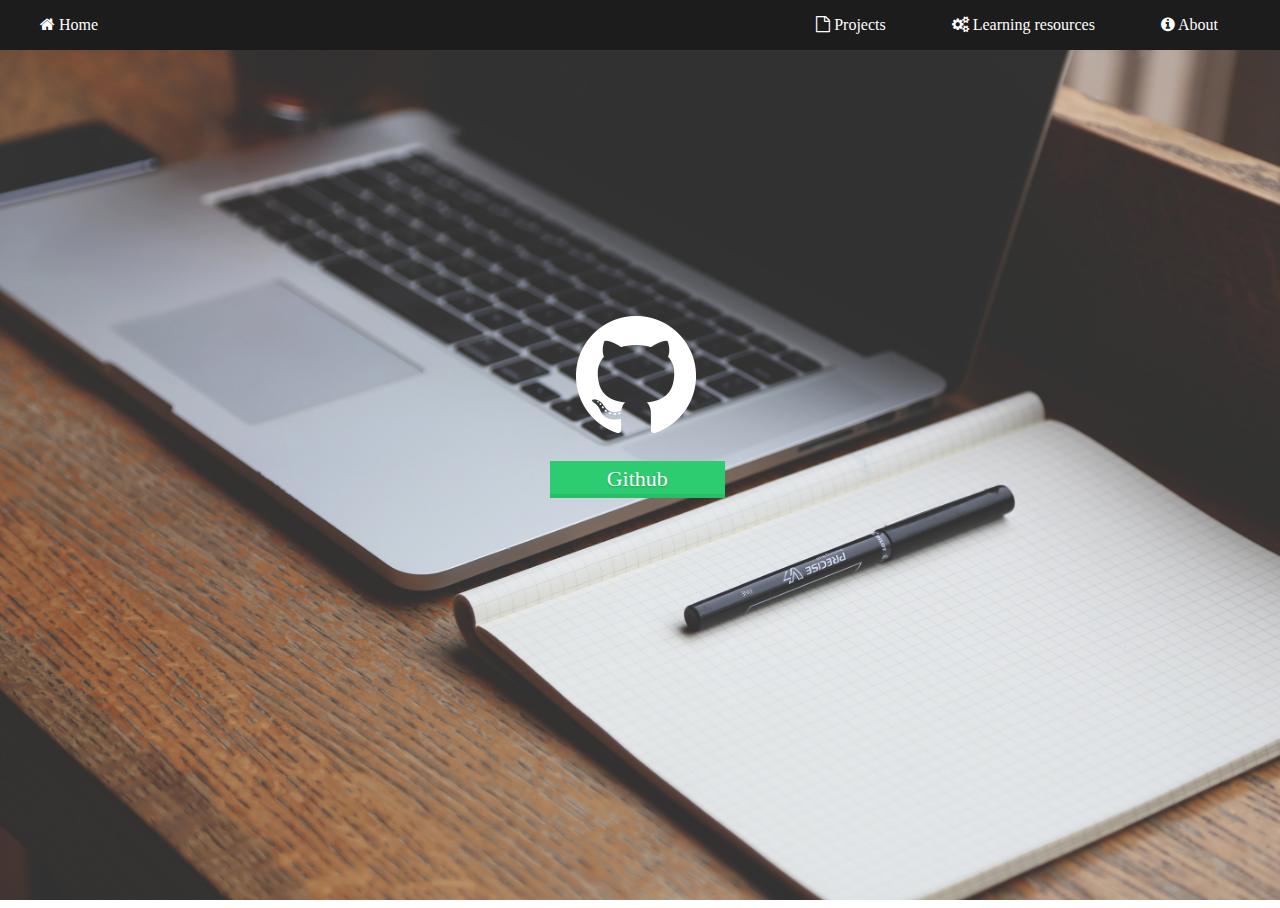
<file: index.html>
<!DOCTYPE html>
<html class="main-bg">
<head>
  <meta charset="utf-8">
  <meta name="viewport", content="width = device-width, initial-scale = 1.0">
  <link rel="stylesheet" href="assets/main.css">
  <link rel="stylesheet" href="https://maxcdn.bootstrapcdn.com/font-awesome/4.5.0/css/font-awesome.min.css">

  <title>Github page</title>
</head>

<body>
  
<nav class="navi">
    <ul>
        <li id="home"><i class="fa fa-home" aria-hidden="true"></i>
            <a href="index.html">Home</a></li>
        <li><i class="fa fa-file-o"></i>
            <a href="projects.html">Projects</a></li>
        <li><i class="fa fa-cogs"></i>
            <a href="learning.html">Learning resources</a></li>
        <li><i class="fa fa-info-circle"></i>
            <a href="about.html">About</a></li>
        
    </ul>
        
</nav>
<div class="center">
        <img src="assets/img/GitHub-Mark-Light-120px-plus.png" alt="Github" />
        
        <div class="emerald-flat-button" onclick="location.href='https://github.com/fafuuu';">
			<p>Github</p>
			
		</div>
    </div>
  
<main>
<div id="panel">



</div>

</main>
</body>
</html>
</file>
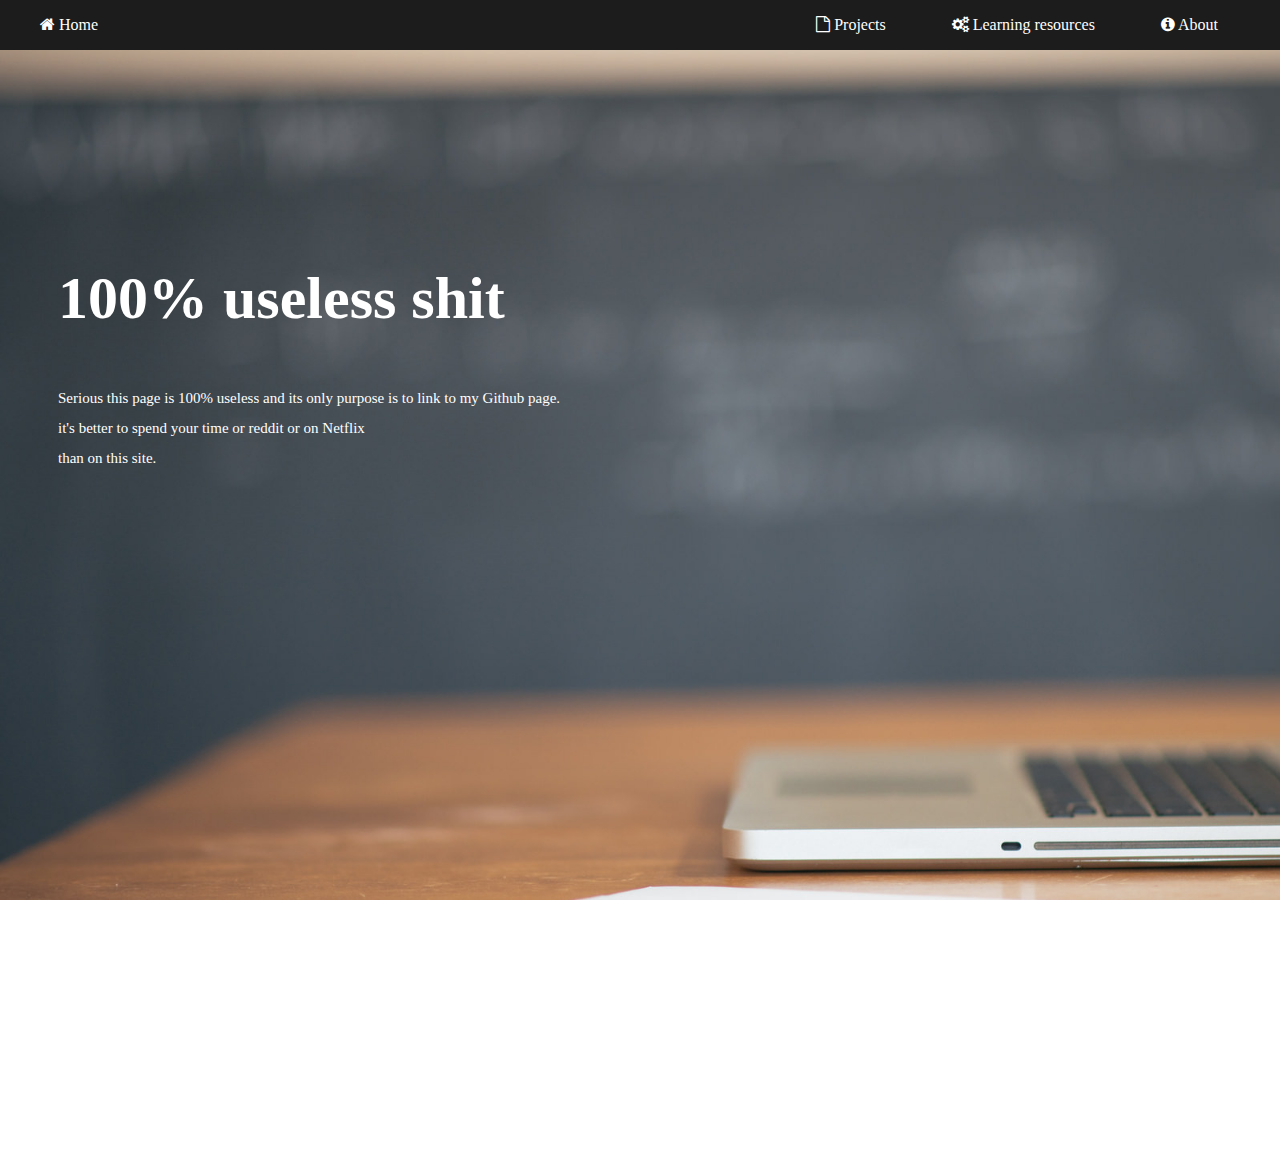
<file: about.html>
<!DOCTYPE html>
<html class="about-bg">
    <head>
        <link rel="stylesheet" href="assets/main.css">
        <link rel="stylesheet" href="https://maxcdn.bootstrapcdn.com/font-awesome/4.5.0/css/font-awesome.min.css">
        <title>About</title>
        
        </head>
        
        <body>
            <nav class="navi">
                
    <ul>
        <li id="home"><i class="fa fa-home" aria-hidden="true"></i>
            <a href="index.html">Home</a></li>
        <li><i class="fa fa-file-o"></i>
            <a href="projects.html">Projects</a></li>
        <li><i class="fa fa-cogs"></i>
            <a href="learning.html">Learning resources</a></li>
        <li><i class="fa fa-info-circle"></i>
            <a href="about.html">About</a></li>
        
    </ul>
        
</nav>
<div id="about_head">
    <h1>100% useless shit</h1>        
    <section id="disclaimer">
        <p>Serious this page is 100% useless and its only purpose is to link to my Github page.</br>
        it's better to spend your time or reddit or on Netflix</br>
        than on this site.</p>    
        
</div>
            
            
            </body>
            
         
    
    
    
    
    
</html>
</file>
<file: assets/main.css>
body, html, header, main {
	height: 100%;
}
.about-bg body {
background-image: url('img/desk_zuschnitt.jpg');
background-size: cover;
background-attachment: fixed;
background-repeat: no-repeat;

}

.main-bg body {
  background-image: url('img/grid-book.jpg');
  background-size: cover;
  background-attachment: fixed;
}


.navi {
    position: fixed;
    top: 0%;
    left: 0%;
    width: 100%;
    height: 50px;
    background-color:#1C1C1C;
    
    
    
}
.navi ul {
    text-align: right;
}
.navi ul li {
    color: white;
    display: inline-block;
    margin-right: 5%;
    
}

.navi li a {
    text-decoration: none;
    color: white;
    
}
#home {
    float: left;
}

#background {
    width: 100%;
    height: 100%;
    background-image: url('img/jsStock.jpg');
    background-repeat: no repeat;
    background-attachment: fixed;
    
}


div.center {
    width: 175px;
    margin: 0 auto;
    top: 35%;
    left: 45%;
    position: absolute;

    
}


.emerald-flat-button {
  position: relative;
  vertical-align: top;
  width: 175px;
  height: 35px;
 right: 15%;
  
  padding: 0;
  font-size: 22px;
  text-align: center;
  text-shadow: 0 1px 2px rgba(0, 0, 0, 0.25);
  background: #2ecc71;
  border: 0;
  border-bottom: 2px solid #28be68;
  cursor: pointer;
  -webkit-box-shadow: inset 0 -2px #28be68;
  box-shadow: inset 0 -2px #28be68;
  
}

.emerald-flat-button p {
   
    color: white;
    line-height: 35px;
    top:50%;
    left:50%;
}
.emerald-flat-button:active {
  top: 1px;
  outline: none;
  -webkit-box-shadow: none;
  box-shadow: none;
}

#about_head {
    color: white;
    text-align: left;
    margin: 20% 0 0 50px;
    font-size: 30px;
    line-height: 90px;
}
 #about_head section p{
    font-size: 15px;
    line-height: 30px;
    
}

@media screen and (max-width:873px) {
 
}
#feels {
    margin-top: 5%;
}
</file>
